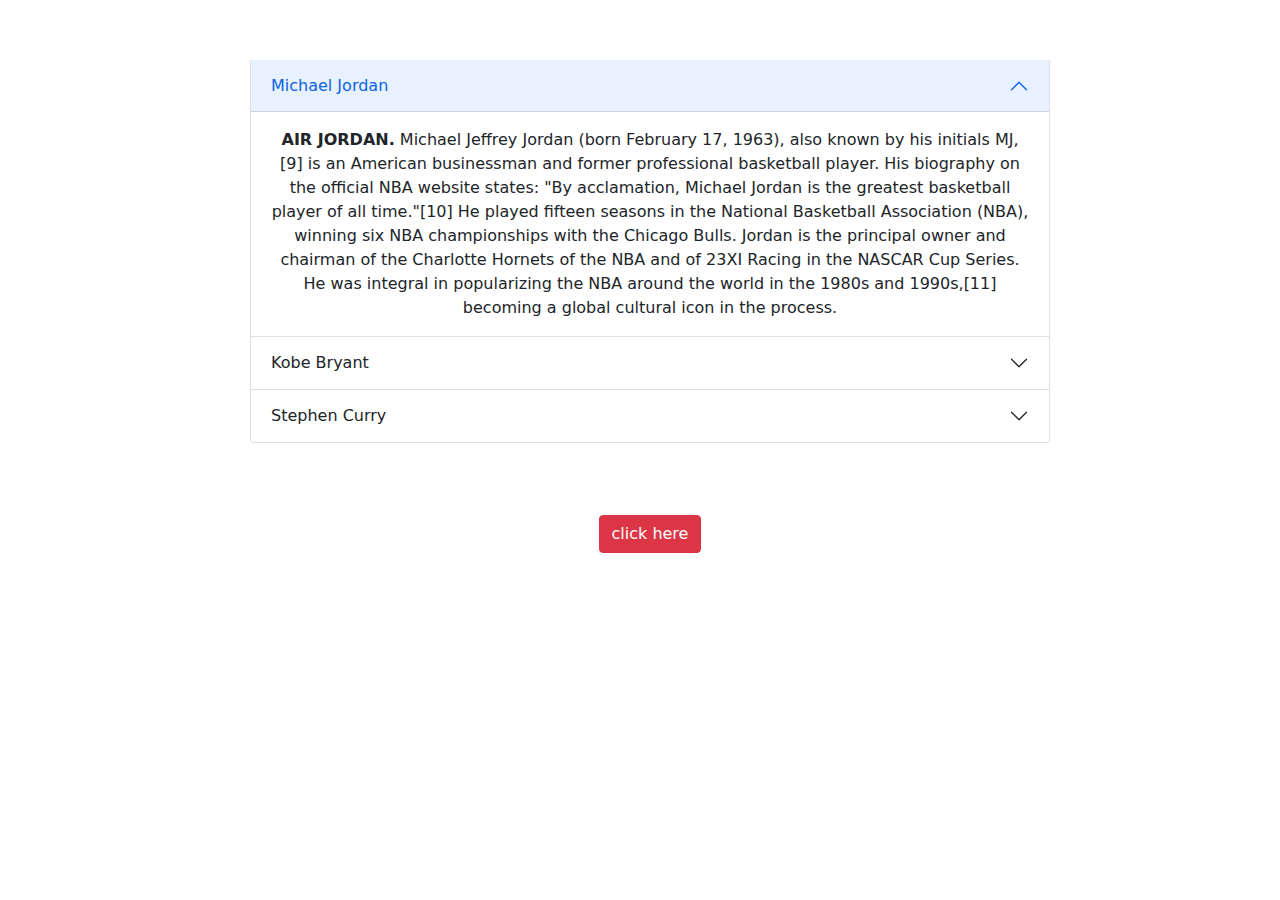
<file: index.html>
<!DOCTYPE html>
<html lang="en">
<head>
    <meta charset="UTF-8">
    <meta http-equiv="X-UA-Compatible" content="IE=edge">
    <meta name="viewport" content="width=device-width, initial-scale=1.0">
    <title>index</title>
    <link rel="stylesheet" href="bootstrap.css">
    <script src="bootstrap.js"></script>
    <link rel="stylesheet" href="style.css">
</head>

<body>
  <div class="accordion" id="accordionExample">
    <div id="sectionhome"></div>
    <div class="accordion-item">
      <h2 class="accordion-header" id="headingOne">
        <button class="accordion-button" type="button" data-bs-toggle="collapse" data-bs-target="#collapseOne" aria-expanded="true" aria-controls="collapseOne">
          Michael Jordan
        </button>
      </h2>
      <div id="collapseOne" class="accordion-collapse collapse show" aria-labelledby="headingOne" data-bs-parent="#accordionExample">
        <div class="accordion-body">
          <strong>AIR JORDAN.</strong> Michael Jeffrey Jordan (born February 17, 1963), also known by his initials MJ,[9] is an American businessman and former professional basketball player. His biography on the official NBA website states: "By acclamation, Michael Jordan is the greatest basketball player of all time."[10] He played fifteen seasons in the National Basketball Association (NBA), winning six NBA championships with the Chicago Bulls. Jordan is the principal owner and chairman of the Charlotte Hornets of the NBA and of 23XI Racing in the NASCAR Cup Series. He was integral in popularizing the NBA around the world in the 1980s and 1990s,[11] becoming a global cultural icon in the process.
        </div>
      </div>
    </div>
    <div class="accordion-item">
      <h2 class="accordion-header" id="headingTwo">
        <button class="accordion-button collapsed" type="button" data-bs-toggle="collapse" data-bs-target="#collapseTwo" aria-expanded="false" aria-controls="collapseTwo">
          Kobe Bryant
        </button>
      </h2>
      <div id="collapseTwo" class="accordion-collapse collapse" aria-labelledby="headingTwo" data-bs-parent="#accordionExample">
        <div class="accordion-body">
          <strong>BLACK MAMBA.</strong> Kobe Bean Bryant (/ˈkoʊbiː/ KOH-bee; August 23, 1978 – January 26, 2020) was an American professional basketball player. A shooting guard, he spent his entire 20-year career with the Los Angeles Lakers in the National Basketball Association (NBA). Widely regarded as one of the greatest basketball players and scorers of all time,[3][4][5][6][7][8] Bryant won five NBA championships, was an 18-time All-Star, a 15-time member of the All-NBA Team, a 12-time member of the All-Defensive Team, the 2008 NBA Most Valuable Player (MVP), and a two-time NBA Finals MVP. Bryant also led the NBA in scoring twice, and ranks fourth in league all-time regular season and postseason scoring. He was posthumously voted into the Naismith Memorial Basketball Hall of Fame in 2020 and named to the NBA 75th Anniversary Team in 2021.
        </div>
      </div>
    </div>
    <div class="accordion-item">
      <h2 class="accordion-header" id="headingThree">
        <button class="accordion-button collapsed" type="button" data-bs-toggle="collapse" data-bs-target="#collapseThree" aria-expanded="false" aria-controls="collapseThree">
          Stephen Curry
        </button>
      </h2>
      <div id="collapseThree" class="accordion-collapse collapse" aria-labelledby="headingThree" data-bs-parent="#accordionExample">
        <div class="accordion-body">
          <strong>CHEF CURRY.</strong> Wardell Stephen Curry II (/ˈstɛfən/ STEF-ən; born March 14, 1988)[1] is an American professional basketball player for the Golden State Warriors of the National Basketball Association (NBA). Widely regarded as one of the greatest basketball players of all time, and as the greatest shooter in NBA history,[2] Curry is credited with revolutionizing the sport by inspiring teams and players to take more three-point shots.[3][4][5] An eight-time NBA All-Star and eight-time All-NBA selection, including four times on the first team, he has been named the NBA Most Valuable Player (MVP) twice, has won four NBA championships, and received an NBA Finals MVP Award and an NBA All-Star Game MVP Award.
        </div>
      </div>
    </div>
    <br>
    <br>
    <br>

    <button class="btn btn-danger">click here</button>
   

  </div>
  
    
   

    
    
</body>
<script src="https://cdn.jsdelivr.net/npm/bootstrap@5.0.2/dist/js/bootstrap.bundle.min.js" integrity="sha384-MrcW6ZMFYlzcLA8Nl+NtUVF0sA7MsXsP1UyJoMp4YLEuNSfAP+JcXn/tWtIaxVXM" crossorigin="anonymous"></script>
</html>
</file>
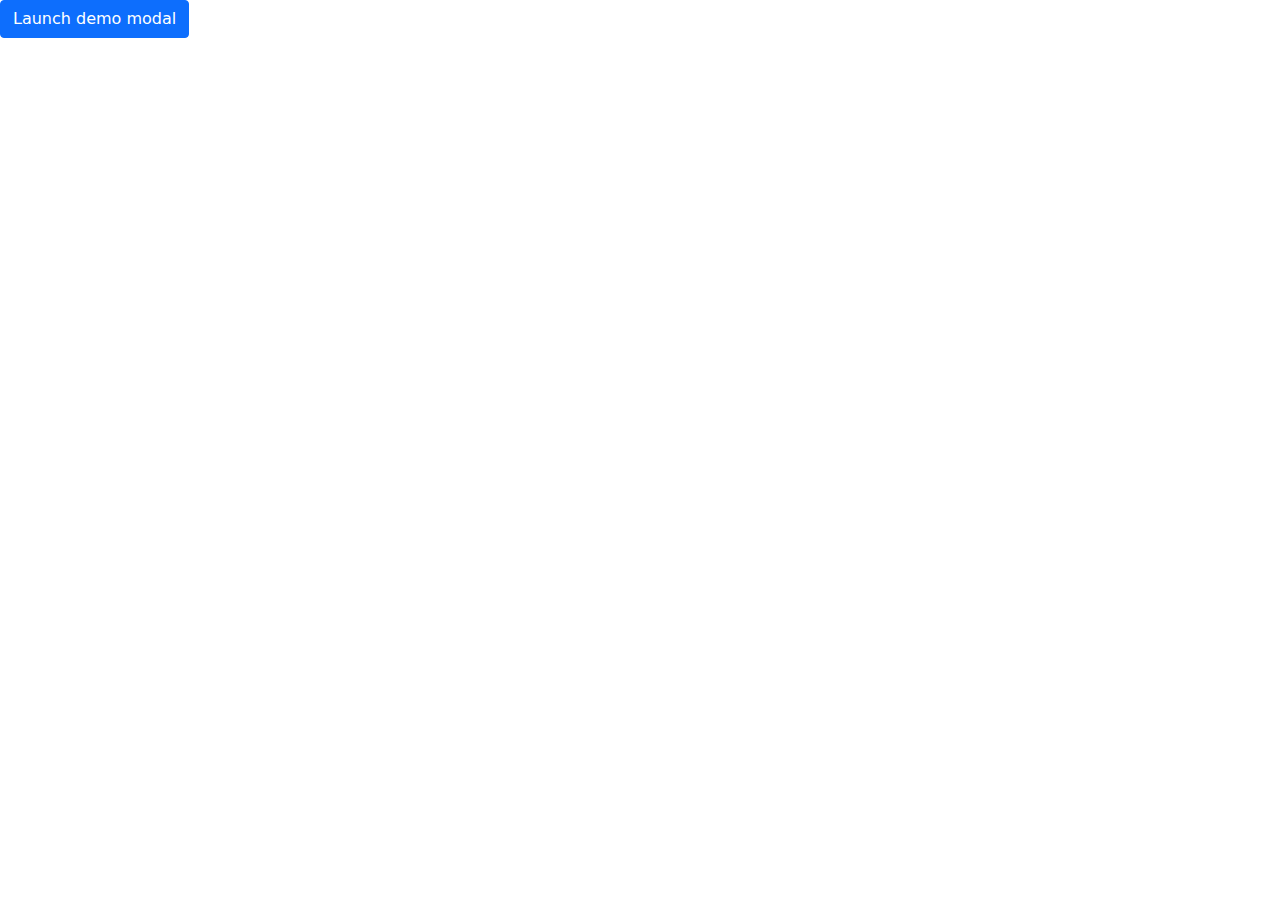
<file: modal.html>
<!DOCTYPE html>
<html lang="en">
<head>
    <meta charset="UTF-8">
    <meta http-equiv="X-UA-Compatible" content="IE=edge">
    <meta name="viewport" content="width=device-width, initial-scale=1.0">
    <title>modal</title>
    <link rel="stylesheet" href="bootstrap.css">
    <script src="bootstrap.js"></script>
    <link rel="stylesheet" href="style.css">
</head>
<body>
    <!-- Button trigger modal -->
<button type="button" class="btn btn-primary" data-bs-toggle="modal" data-bs-target="#exampleModal">
    Launch demo modal
  </button>
  
  <!-- Modal -->
  <div class="modal fade" id="exampleModal" tabindex="-1" aria-labelledby="exampleModalLabel" aria-hidden="true">
    <div class="modal-dialog">
      <div class="modal-content">
        <div class="modal-header">
          <h5 class="modal-title" id="exampleModalLabel">So soon!?</h5>
          <button type="button" class="btn-close" data-bs-dismiss="modal" aria-label="Close"></button>
        </div>
        <div class="modal-body">
          Update changes?
        </div>
        <div class="modal-footer">
          <button type="button" class="btn btn-warning" data-bs-dismiss="modal">Close</button>
          <button type="button" class="btn btn-secondary">Save changes</button>
        </div>
      </div>
    </div>
  </div>
    
</body>
<script src="https://cdn.jsdelivr.net/npm/bootstrap@5.0.2/dist/js/bootstrap.bundle.min.js" integrity="sha384-MrcW6ZMFYlzcLA8Nl+NtUVF0sA7MsXsP1UyJoMp4YLEuNSfAP+JcXn/tWtIaxVXM" crossorigin="anonymous"></script>

</html>
</file>
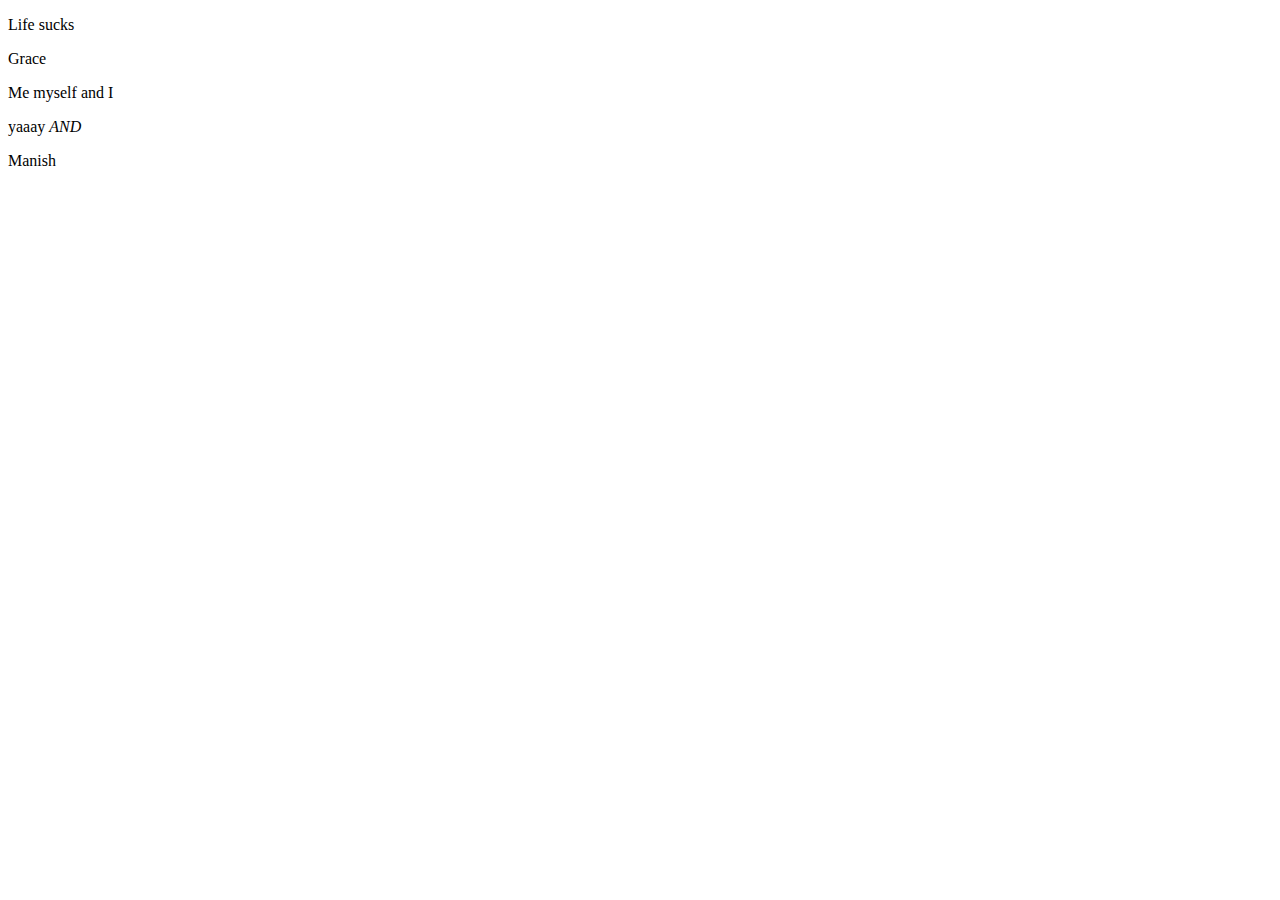
<file: test.html>
<!DOCTYPE html>
<html lang="en">
<head>
    <meta charset="UTF-8">
    <meta http-equiv="X-UA-Compatible" content="IE=edge">
    <meta name="viewport" content="width=device-width, initial-scale=1.0">
    <title>Life sucks</title>
</head>
<body>
    <div id="root">
        <p class="para"></p>
        <p class="para"></p>
        <p class="para"></p>
        <p class="para"></p>
        <p class="para">yaaay <i>AND</i></p>
        <p class="para"></p>
        <p class="para"></p>
        <p class="para"></p>
    </div>
</body>
<script>
    console.log("Life sucks");
    document.title= "Life sucks"
    let message= 'Life sucks'
   // alert(message);
    document.getElementsByClassName("para")[0].innerHTML = "Life sucks"
    document.getElementsByClassName("para")[1].innerHTML = "Grace"
    document.getElementsByClassName("para")[2].innerHTML = "Me myself and I"
    document.getElementsByClassName("para")[6].innerHTML = "Manish"

    let para = document.getElementsByClassName("para")[4].innerHTML
    
    console.log(para)
</script>
</html>
</file>
<file: style.css>
.navbar-brand {
    color: white;
    font-family: 'Times New Roman', Times, serif;
}


.carousel {
    height: 100vh;
    width: 100vw;
}

.accordion {
    text-align: center;
    margin-top: 60px;
    width: 800px;
    margin-left: 250px;
    background-image: url(https://www.google.com/url?sa=i&url=https%3A%2F%2Fwww.wallpaperflare.com%2Fsearch%3Fwallpaper%3Dbasketball%2B-%2Bball&psig=AOvVaw1MyHp0FDKsNPCRhZTKKuX4&ust=1670515904802000&source=images&cd=vfe&ved=0CA8QjRxqFwoTCPCyiOry5_sCFQAAAAAdAAAAABAE);
}

.model-dialog {
    margin-left: 250;
}
</file>
